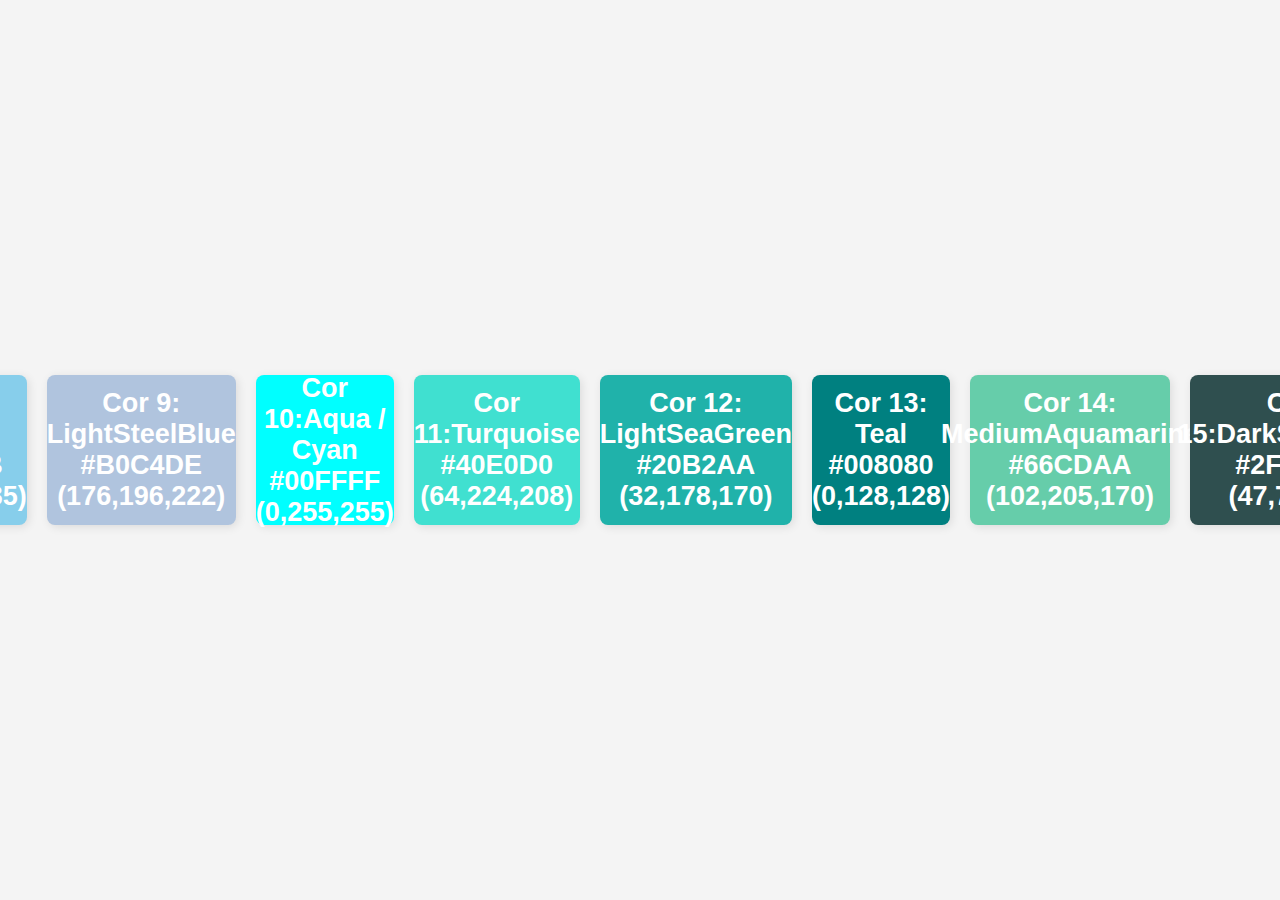
<file: index.html>
<!DOCTYPE html>
<html lang="pt-br">
<head>
    <meta charset="UTF-8">
    <meta name="viewport" content="width=device-width, initial-scale=1.0">
    <title>Exemplo de Cores</title>
    <link rel="stylesheet" href="estilo.css">
</head>
<body>
    <div class="cor" id="cor1">
        <h2>Cor 1: Black #000000 (0,0,0)</h2>
    </div>
    <div class="cor" id="cor2">
        <h2>Cor 2:Gray #808080 (128,128,128) </h2>
    </div>
    <div class="cor" id="cor3">
        <h2>Cor 3: SlateBlue #6A5ACD 	(106,90,205)</h2>
    </div>
    <div class="cor" id="cor4">
        <h2>Cor 4: SlateBlue3 #6959CD (105,89,205)</h2>
    </div>
    <div class="cor" id="cor5">
        <h2>Cor 5: Navy #000080 (0,0,128)</h2>
    </div>
    <div class="cor" id="cor6">
        <h2>Cor 6:Blue #0000FF (0,0,255) </h2>
    </div>
    <div class="cor" id="cor7">
        <h2>Cor 7:DeepSkyBlue #00BFFF (0,191,255)</h2>
    </div>
    <div class="cor" id="cor8">
        <h2>Cor 8: SkyBlue #87CEEB (135,206,235)</h2>
    </div>
    <div class="cor" id="cor9">
        <h2>Cor 9: LightSteelBlue #B0C4DE (176,196,222)</h2>
    </div>
    <div class="cor" id="cor10">
        <h2>Cor 10:Aqua / Cyan #00FFFF (0,255,255) </h2>
    </div>
    <div class="cor" id="cor11">
        <h2>Cor 11:Turquoise #40E0D0  (64,224,208) </h2>
    </div>
    <div class="cor" id="cor12">
        <h2>Cor 12: LightSeaGreen 	#20B2AA (32,178,170)</h2>
    </div>
    <div class="cor" id="cor13">
        <h2>Cor 13: Teal 	#008080 (0,128,128)</h2>
    </div>
    <div class="cor" id="cor14">
        <h2>Cor 14: MediumAquamarine #66CDAA (102,205,170)</h2>
    </div>
    <div class="cor" id="cor15">
        <h2>Cor 15:DarkSlateGray #2F4F4F (47,79,79)</h2>
    </div>
    <div class="cor" id="cor16">
        <h2>Cor 16: PaleGreen #98FB98 	(152,251,152)</h2>
    </div>
    <div class="cor" id="cor17">
        <h2>Cor 17: imeGreen #32CD32 (50,205,50)</h2>
    </div>
    <div class="cor" id="cor18">
        <h2>Cor 18: Lime #00FF00   (0,255,0)</h2>
    </div>
    <div class="cor" id="cor19">
        <h2>Cor 19: GreenYellow #ADFF2F (173,255,47)</h2>
    </div>
    <div class="cor" id="cor20">
        <h2>Cor 20: Pink FFC0CB 255,192,203</h2>
    </div>
    <div class="cor" id="cor21">
        <h2>Cor 21:LightPink FFB6C1 255,182,193 </h2>
    </div>
    <div class="cor" id="cor22">
        <h2>Cor 22: Coral FF7F50 255,127,80</h2>
    </div>

</body>
</html>
</file>
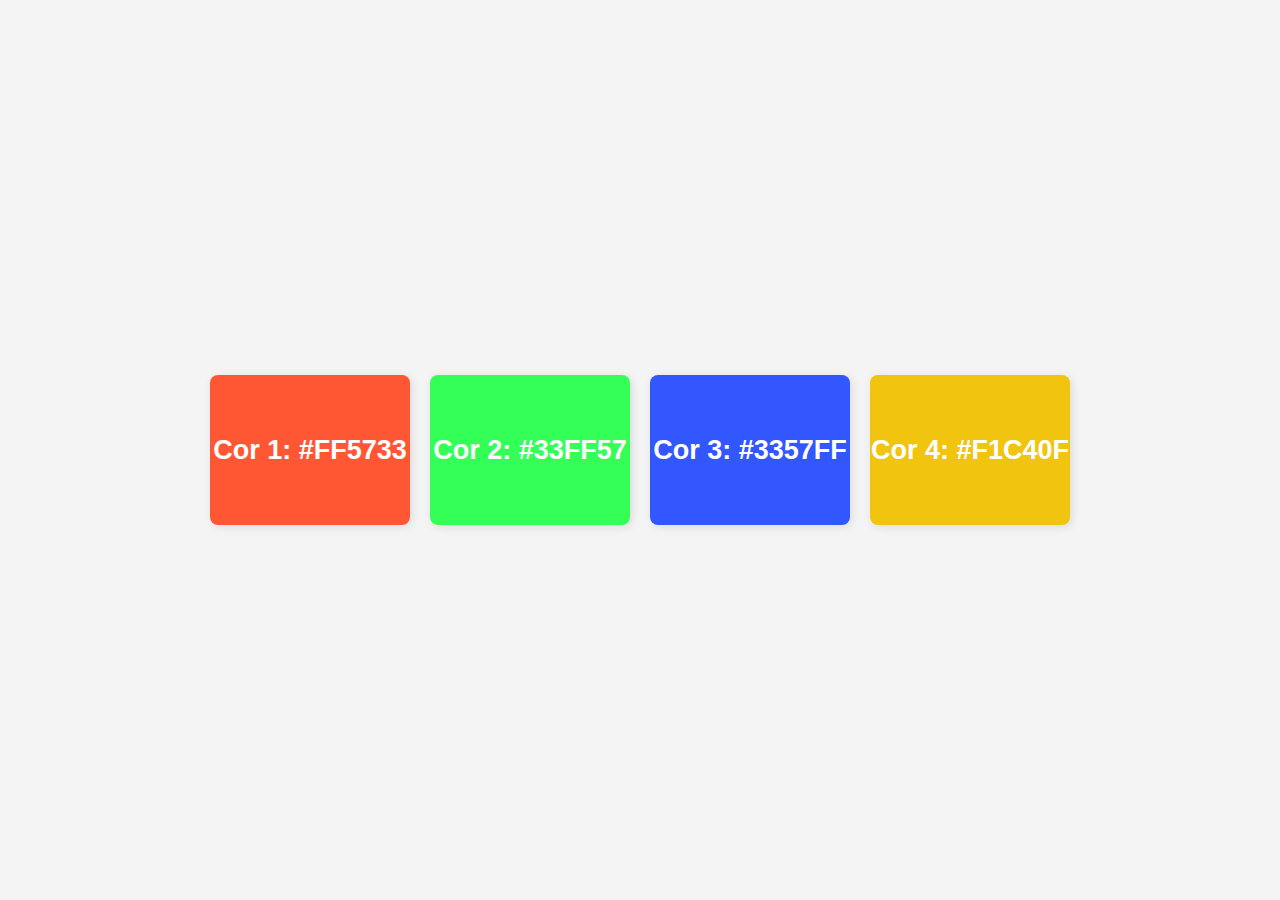
<file: cores/index.html>
<!DOCTYPE html>
<html lang="pt-br">
<head>
    <meta charset="UTF-8">
    <meta name="viewport" content="width=device-width, initial-scale=1.0">
    <title>Exemplo de Cores</title>
    <link rel="stylesheet" href="estilo.css">
</head>
<body>
    <div class="cor" id="cor1">
        <h2>Cor 1: #FF5733</h2>
    </div>
    <div class="cor" id="cor2">
        <h2>Cor 2: #33FF57</h2>
    </div>
    <div class="cor" id="cor3">
        <h2>Cor 3: #3357FF</h2>
    </div>
    <div class="cor" id="cor4">
        <h2>Cor 4: #F1C40F</h2>
    </div>
</body>
</html>
</file>
<file: estilo.css>
body {
    font-family: Arial, sans-serif;
    display: flex;
    justify-content: center;
    align-items: center;
    height: 100vh;
    margin: 0;
    background-color: #f4f4f4;
}

.cor {
    width: 200px;
    height: 150px;
    margin: 10px;
    display: flex;
    justify-content: center;
    align-items: center;
    color: white;
    font-size: 18px;
    text-align: center;
    border-radius: 8px;
    box-shadow: 2px 2px 10px rgba(0, 0, 0, 0.1);
}

#cor1 {
    background-color: #000000;
}

#cor2 {
    background-color: #808080;
}

#cor3 {
    background-color: #6A5ACD;
}

#cor4 {
    background-color: #6959CD ;
}
#cor5 {
    background-color: #000080;
}

#cor6 {
    background-color:#0000FF;
}

#cor7 {
    background-color: #00BFFF;
}

#cor8 {
    background-color: #87CEEB ;
}
#cor9 {
    background-color: #B0C4DE;
}

#cor10 {
    background-color: #00FFFF;
}

#cor11 {
    background-color: #40E0D0;
}

#cor12 {
    background-color:#20B2AA ;
}
#cor13 {
    background-color: #008080;
}

#cor14 {
    background-color: #66CDAA;
}

#cor15 {
    background-color: #2F4F4F ;
}

#cor16 {
    background-color: #98FB98;
}
#cor17 {
    background-color: #32CD32;
}

#cor18 {
    background-color: #00FF00 ;
}

#cor19 {
    background-color: #ADFF2F;
}

#cor20 {
    background-color: #FFC0CB;
}
#cor21 {
    background-color: #FFB6C1;
}

#cor22 {
    background-color:#FF7F50;
}
</file>
<file: cores/estilo.css>
body {
    font-family: Arial, sans-serif;
    display: flex;
    justify-content: center;
    align-items: center;
    height: 100vh;
    margin: 0;
    background-color: #f4f4f4;
}

.cor {
    width: 200px;
    height: 150px;
    margin: 10px;
    display: flex;
    justify-content: center;
    align-items: center;
    color: white;
    font-size: 18px;
    text-align: center;
    border-radius: 8px;
    box-shadow: 2px 2px 10px rgba(0, 0, 0, 0.1);
}

#cor1 {
    background-color: #FF5733;
}

#cor2 {
    background-color: #33FF57;
}

#cor3 {
    background-color: #3357FF;
}

#cor4 {
    background-color: #F1C40F;
}
</file>
